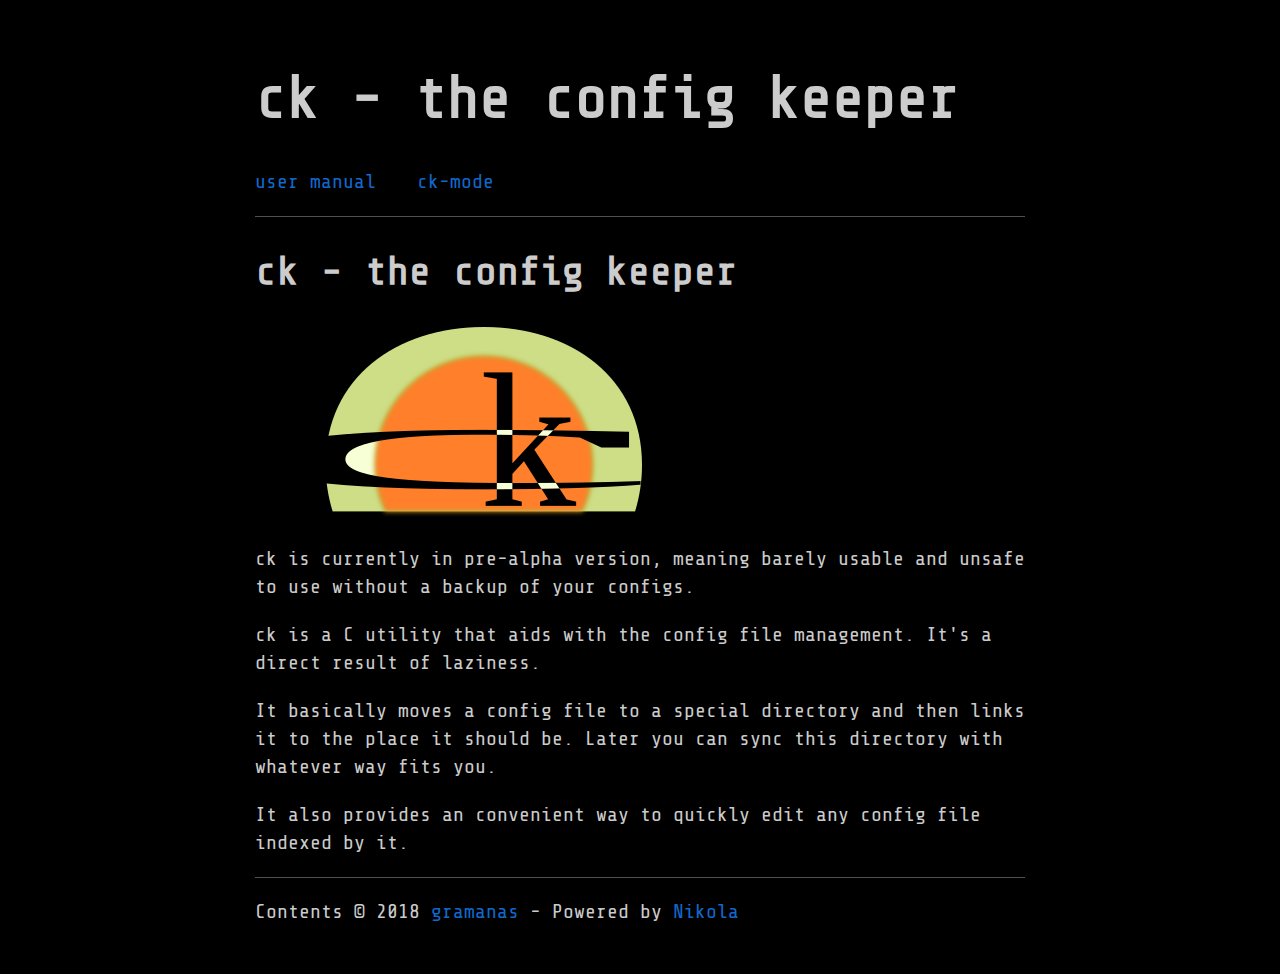
<file: docs/index.html>
<!DOCTYPE html>
<html prefix="og: http://ogp.me/ns# article: http://ogp.me/ns/article# " vocab="http://ogp.me/ns" lang="en">
<head>
<meta charset="utf-8">
<meta name="viewport" content="width=device-width">
<title>ck - the config keeper</title>
<link href="assets/css/rst.css" rel="stylesheet" type="text/css">
<link href="assets/css/code.css" rel="stylesheet" type="text/css">
<link href="assets/css/dark.css" rel="stylesheet" type="text/css">
<link href="assets/css/theme.css" rel="stylesheet" type="text/css">
<link href="https://fonts.googleapis.com/css?family=Share+Tech+Mono" rel="stylesheet">
<link href="assets/css/custom.css" rel="stylesheet" type="text/css">
<meta name="theme-color" content="#5670d4">
<meta name="generator" content="Nikola (getnikola.com)">
<link rel="canonical" href="https://gramanas.github.io/ck/">
<!--[if lt IE 9]><script src="assets/js/html5.js"></script><![endif]--><meta name="author" content="gramanas">
<meta property="og:site_name" content="ck - the config keeper">
<meta property="og:title" content="ck - the config keeper">
<meta property="og:url" content="https://gramanas.github.io/ck/">
<meta property="og:description" content="ck is currently in pre-alpha version, meaning barely usable and unsafe to use
without a backup of your configs.



ck is a C utility that aids with the config file management.
It's a direct result of ">
<meta property="og:type" content="article">
<meta property="article:published_time" content="2018-05-03T02:57:29+03:00">
</head>
<body class="hack dark">

<a href="#content" class="sr-only sr-only-focusable">Skip to main content</a>
    <div id="container">
         
    <header id="header"><h1 id="brand"><a href="https://gramanas.github.io/ck/" title="ck - the config keeper" rel="home">

        <span id="blog-title">ck - the config keeper</span>
    </a></h1>

        

        
    <nav id="menu"><ul>
<li><a href="manual/">user manual</a></li>
                <li><a href="ck-mode/">ck-mode</a></li>
    
    
    </ul></nav></header><main id="content"><article class="post-text storypage" itemscope="itemscope" itemtype="http://schema.org/Article"><header><h1 class="p-name entry-title" itemprop="headline name"><a href="." class="u-url">ck - the config keeper</a></h1>

        

    </header><div class="e-content entry-content" itemprop="articleBody text">
    <p>
<img src="pics/logo.png" alt="nil"></p>

<p>
ck is currently in pre-alpha version, meaning barely usable and unsafe to use
without a backup of your configs.
</p>

<p>
ck is a C utility that aids with the config file management.
It's a direct result of laziness.
</p>

<p>
It basically moves a config file to a special directory
and then links it to the place it should be.
Later you can sync this directory with whatever way fits you.
</p>

<p>
It also provides an convenient way to quickly edit any config file
indexed by it.
</p>
    </div>
    

</article></main><footer id="footer"><p>Contents © 2018         <a href="mailto:anastasis.gramm2@gmail.com">gramanas</a> - Powered by         <a href="https://getnikola.com" rel="nofollow">Nikola</a>         </p>
            
        </footer>
</div>
    
    

    
    
    
</body>
</html>
</file>
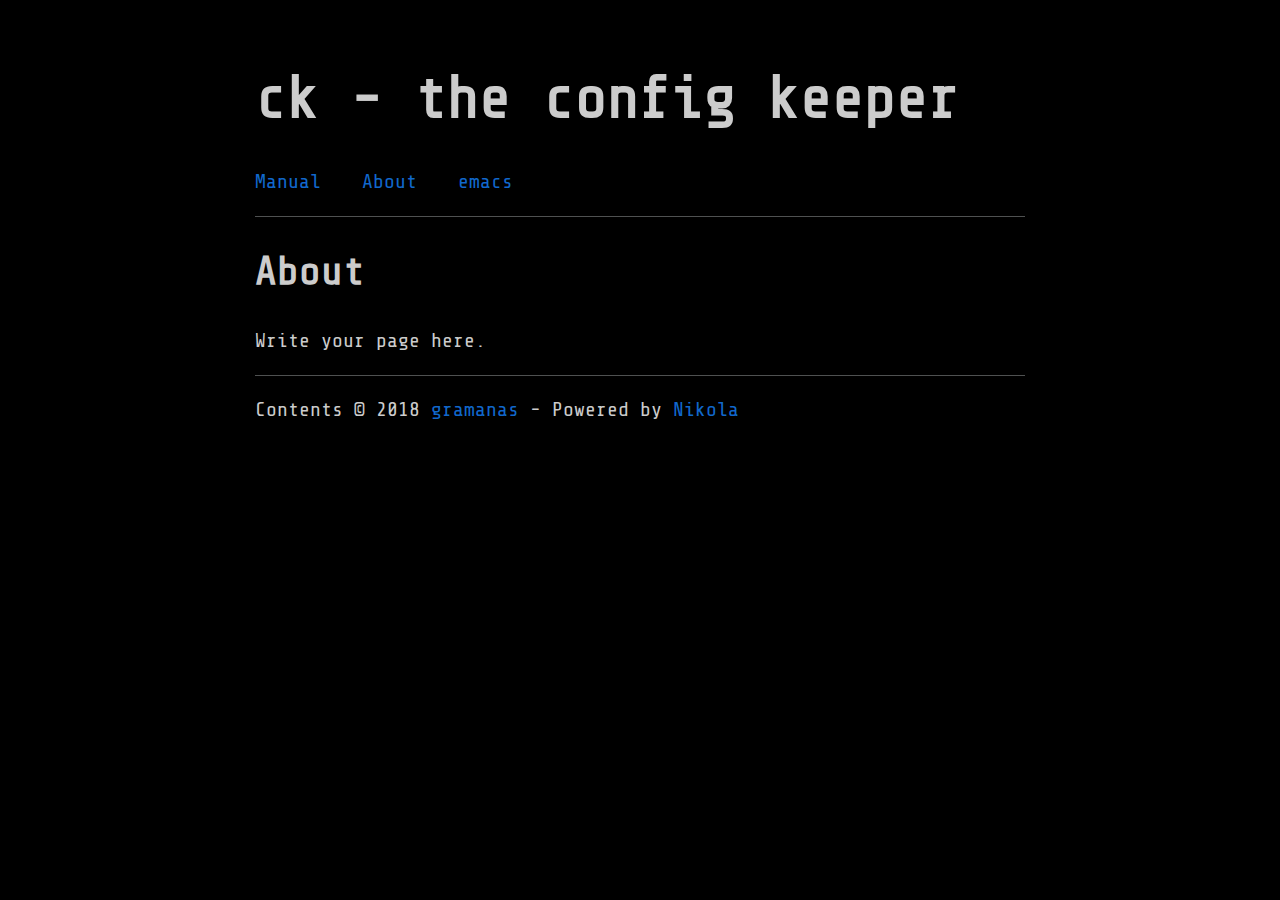
<file: docs/about/index.html>
<!DOCTYPE html>
<html prefix="og: http://ogp.me/ns# article: http://ogp.me/ns/article# " vocab="http://ogp.me/ns" lang="en">
<head>
<meta charset="utf-8">
<meta name="viewport" content="width=device-width">
<title>About | ck - the config keeper</title>
<link href="../assets/css/rst.css" rel="stylesheet" type="text/css">
<link href="../assets/css/code.css" rel="stylesheet" type="text/css">
<link href="../assets/css/dark.css" rel="stylesheet" type="text/css">
<link href="../assets/css/theme.css" rel="stylesheet" type="text/css">
<link href="https://fonts.googleapis.com/css?family=Share+Tech+Mono" rel="stylesheet">
<meta name="theme-color" content="#5670d4">
<meta name="generator" content="Nikola (getnikola.com)">
<link rel="canonical" href="https://gramanas.github.io/ck/about/">
<!--[if lt IE 9]><script src="../assets/js/html5.js"></script><![endif]--><meta name="author" content="gramanas">
<meta property="og:site_name" content="ck - the config keeper">
<meta property="og:title" content="About">
<meta property="og:url" content="https://gramanas.github.io/ck/about/">
<meta property="og:description" content="Write your page here.">
<meta property="og:type" content="article">
<meta property="article:published_time" content="2018-05-03T03:01:41+03:00">
</head>
<body class="hack dark">

<a href="#content" class="sr-only sr-only-focusable">Skip to main content</a>
    <div id="container">
         
    <header id="header"><h1 id="brand"><a href="https://gramanas.github.io/ck/" title="ck - the config keeper" rel="home">

        <span id="blog-title">ck - the config keeper</span>
    </a></h1>

        

        
    <nav id="menu"><ul>
<li><a href="../pages/manual/">Manual</a></li>
                <li><a href="../pages/about/">About</a></li>
                <li><a href="../pages/emacs/">emacs</a></li>
    
    
    </ul></nav></header><main id="content"><article class="post-text storypage" itemscope="itemscope" itemtype="http://schema.org/Article"><header><h1 class="p-name entry-title" itemprop="headline name"><a href="." class="u-url">About</a></h1>

        

    </header><div class="e-content entry-content" itemprop="articleBody text">
    <p>
Write your page here.</p>
    </div>
    

</article></main><footer id="footer"><p>Contents © 2018         <a href="mailto:anastasis.gramm2@gmail.com">gramanas</a> - Powered by         <a href="https://getnikola.com" rel="nofollow">Nikola</a>         </p>
            
        </footer>
</div>
    
    

    
    
    
</body>
</html>
</file>
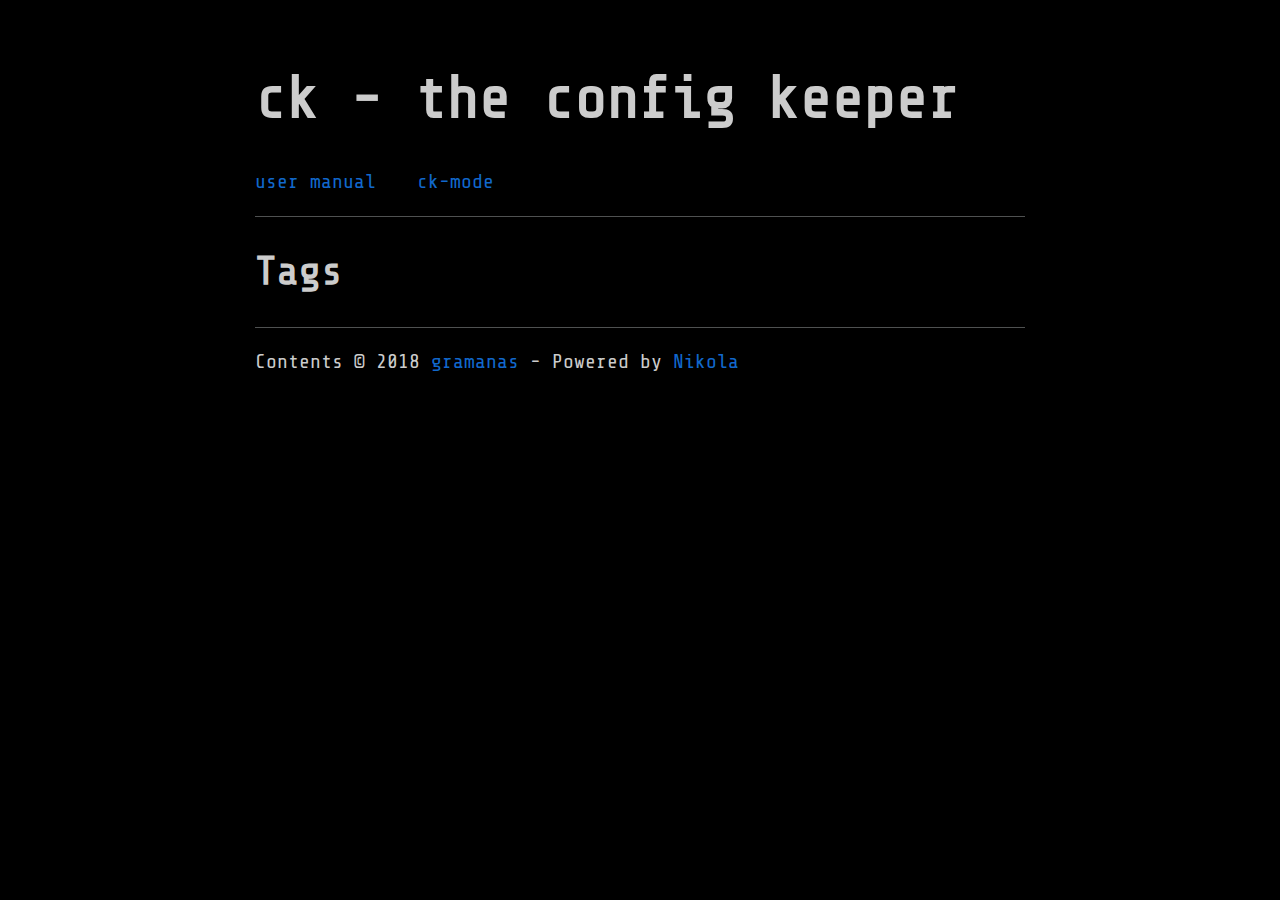
<file: docs/categories/index.html>
<!DOCTYPE html>
<html prefix="og: http://ogp.me/ns# article: http://ogp.me/ns/article# " vocab="http://ogp.me/ns" lang="en">
<head>
<meta charset="utf-8">
<meta name="description" content="Tags">
<meta name="viewport" content="width=device-width">
<title>Tags | ck - the config keeper</title>
<link href="../assets/css/rst.css" rel="stylesheet" type="text/css">
<link href="../assets/css/code.css" rel="stylesheet" type="text/css">
<link href="../assets/css/dark.css" rel="stylesheet" type="text/css">
<link href="../assets/css/theme.css" rel="stylesheet" type="text/css">
<link href="https://fonts.googleapis.com/css?family=Share+Tech+Mono" rel="stylesheet">
<link href="../assets/css/custom.css" rel="stylesheet" type="text/css">
<meta name="theme-color" content="#5670d4">
<meta name="generator" content="Nikola (getnikola.com)">
<link rel="canonical" href="https://gramanas.github.io/ck/categories/">
<!--[if lt IE 9]><script src="../assets/js/html5.js"></script><![endif]-->
</head>
<body class="hack dark">

<a href="#content" class="sr-only sr-only-focusable">Skip to main content</a>
    <div id="container">
         
    <header id="header"><h1 id="brand"><a href="https://gramanas.github.io/ck/" title="ck - the config keeper" rel="home">

        <span id="blog-title">ck - the config keeper</span>
    </a></h1>

        

        
    <nav id="menu"><ul>
<li><a href="../manual/">user manual</a></li>
                <li><a href="../ck-mode/">ck-mode</a></li>
    
    
    </ul></nav></header><main id="content"><article class="tagindex"><header><h1>Tags</h1>
    </header></article></main><footer id="footer"><p>Contents © 2018         <a href="mailto:anastasis.gramm2@gmail.com">gramanas</a> - Powered by         <a href="https://getnikola.com" rel="nofollow">Nikola</a>         </p>
            
        </footer>
</div>
    
    

    
    
    
</body>
</html>
</file>
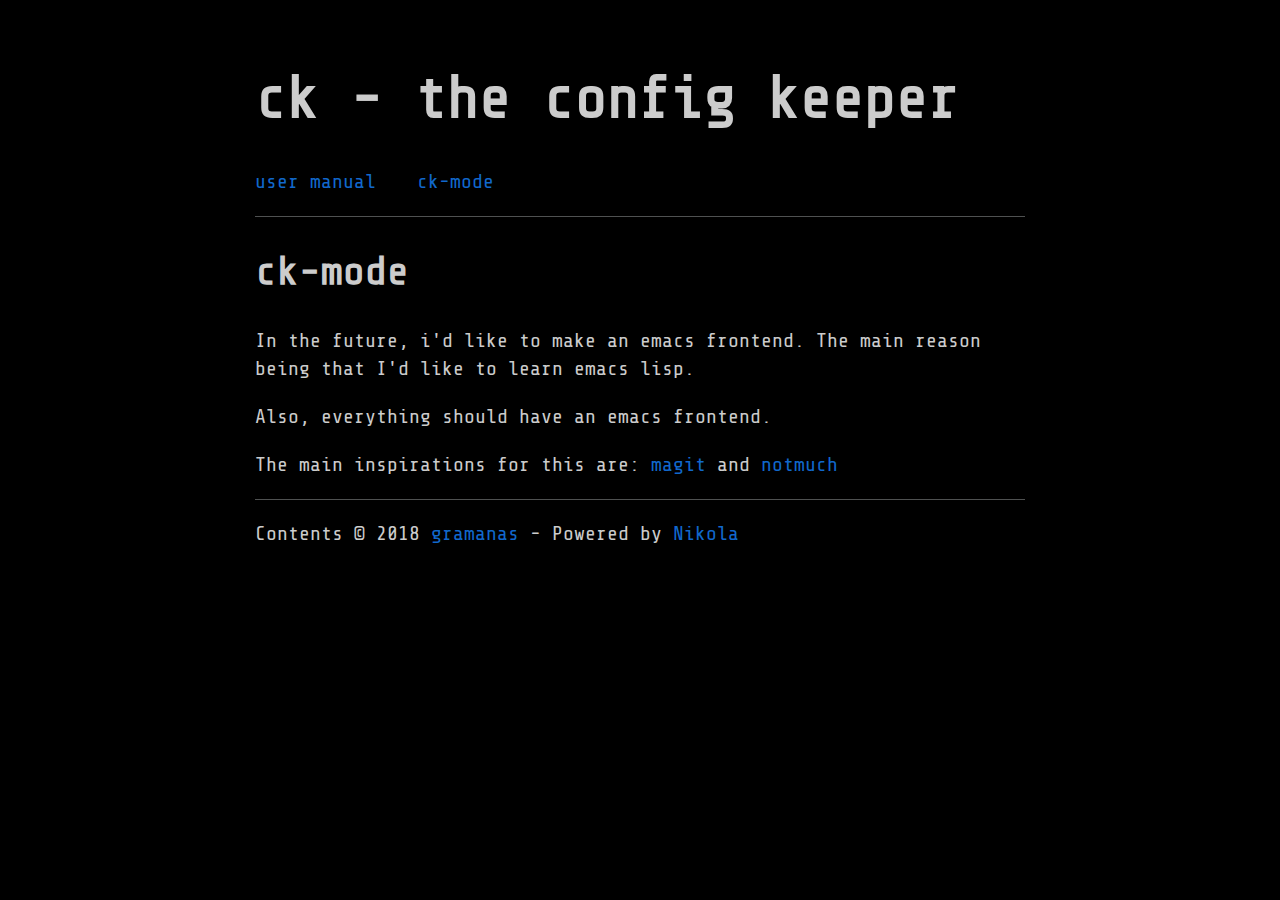
<file: docs/ck-mode/index.html>
<!DOCTYPE html>
<html prefix="og: http://ogp.me/ns# article: http://ogp.me/ns/article# " vocab="http://ogp.me/ns" lang="en">
<head>
<meta charset="utf-8">
<meta name="viewport" content="width=device-width">
<title>ck-mode | ck - the config keeper</title>
<link href="../assets/css/rst.css" rel="stylesheet" type="text/css">
<link href="../assets/css/code.css" rel="stylesheet" type="text/css">
<link href="../assets/css/dark.css" rel="stylesheet" type="text/css">
<link href="../assets/css/theme.css" rel="stylesheet" type="text/css">
<link href="https://fonts.googleapis.com/css?family=Share+Tech+Mono" rel="stylesheet">
<link href="../assets/css/custom.css" rel="stylesheet" type="text/css">
<meta name="theme-color" content="#5670d4">
<meta name="generator" content="Nikola (getnikola.com)">
<link rel="canonical" href="https://gramanas.github.io/ck/ck-mode/">
<!--[if lt IE 9]><script src="../assets/js/html5.js"></script><![endif]--><meta name="author" content="gramanas">
<meta property="og:site_name" content="ck - the config keeper">
<meta property="og:title" content="ck-mode">
<meta property="og:url" content="https://gramanas.github.io/ck/ck-mode/">
<meta property="og:description" content="In the future, i'd like to make an emacs frontend.
The main reason being that I'd like to learn emacs lisp.



Also, everything should have an emacs frontend.



The main inspirations for this are: ma">
<meta property="og:type" content="article">
<meta property="article:published_time" content="2018-05-03T03:01:46+03:00">
</head>
<body class="hack dark">

<a href="#content" class="sr-only sr-only-focusable">Skip to main content</a>
    <div id="container">
         
    <header id="header"><h1 id="brand"><a href="https://gramanas.github.io/ck/" title="ck - the config keeper" rel="home">

        <span id="blog-title">ck - the config keeper</span>
    </a></h1>

        

        
    <nav id="menu"><ul>
<li><a href="../manual/">user manual</a></li>
                <li class="active"><a href=".">ck-mode<span class="sr-only"> (active)</span></a></li>
    
    
    </ul></nav></header><main id="content"><article class="post-text storypage" itemscope="itemscope" itemtype="http://schema.org/Article"><header><h1 class="p-name entry-title" itemprop="headline name"><a href="." class="u-url">ck-mode</a></h1>

        

    </header><div class="e-content entry-content" itemprop="articleBody text">
    <p>
In the future, i'd like to make an emacs frontend.
The main reason being that I'd like to learn emacs lisp.
</p>

<p>
Also, everything should have an emacs frontend.
</p>

<p>
The main inspirations for this are: <a href="https://magit.vc/">magit</a> and <a href="https://notmuchmail.org/">notmuch</a>
</p>
    </div>
    

</article></main><footer id="footer"><p>Contents © 2018         <a href="mailto:anastasis.gramm2@gmail.com">gramanas</a> - Powered by         <a href="https://getnikola.com" rel="nofollow">Nikola</a>         </p>
            
        </footer>
</div>
    
    

    
    
    
</body>
</html>
</file>
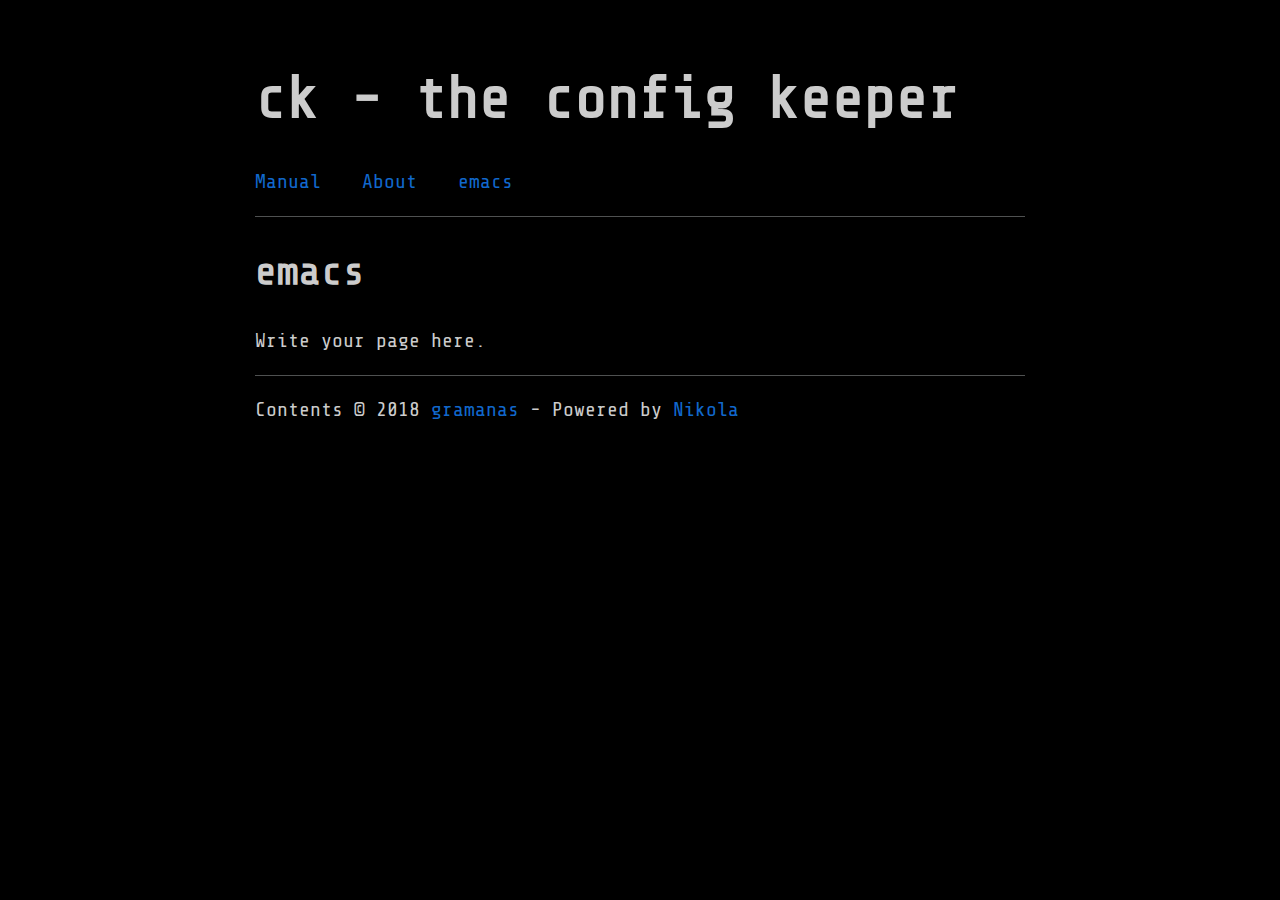
<file: docs/emacs/index.html>
<!DOCTYPE html>
<html prefix="og: http://ogp.me/ns# article: http://ogp.me/ns/article# " vocab="http://ogp.me/ns" lang="en">
<head>
<meta charset="utf-8">
<meta name="viewport" content="width=device-width">
<title>emacs | ck - the config keeper</title>
<link href="../assets/css/rst.css" rel="stylesheet" type="text/css">
<link href="../assets/css/code.css" rel="stylesheet" type="text/css">
<link href="../assets/css/dark.css" rel="stylesheet" type="text/css">
<link href="../assets/css/theme.css" rel="stylesheet" type="text/css">
<link href="https://fonts.googleapis.com/css?family=Share+Tech+Mono" rel="stylesheet">
<meta name="theme-color" content="#5670d4">
<meta name="generator" content="Nikola (getnikola.com)">
<link rel="canonical" href="https://gramanas.github.io/ck/emacs/">
<!--[if lt IE 9]><script src="../assets/js/html5.js"></script><![endif]--><meta name="author" content="gramanas">
<meta property="og:site_name" content="ck - the config keeper">
<meta property="og:title" content="emacs">
<meta property="og:url" content="https://gramanas.github.io/ck/emacs/">
<meta property="og:description" content="Write your page here.">
<meta property="og:type" content="article">
<meta property="article:published_time" content="2018-05-03T03:01:46+03:00">
</head>
<body class="hack dark">

<a href="#content" class="sr-only sr-only-focusable">Skip to main content</a>
    <div id="container">
         
    <header id="header"><h1 id="brand"><a href="https://gramanas.github.io/ck/" title="ck - the config keeper" rel="home">

        <span id="blog-title">ck - the config keeper</span>
    </a></h1>

        

        
    <nav id="menu"><ul>
<li><a href="../pages/manual/">Manual</a></li>
                <li><a href="../pages/about/">About</a></li>
                <li><a href="../pages/emacs/">emacs</a></li>
    
    
    </ul></nav></header><main id="content"><article class="post-text storypage" itemscope="itemscope" itemtype="http://schema.org/Article"><header><h1 class="p-name entry-title" itemprop="headline name"><a href="." class="u-url">emacs</a></h1>

        

    </header><div class="e-content entry-content" itemprop="articleBody text">
    <p>
Write your page here.</p>
    </div>
    

</article></main><footer id="footer"><p>Contents © 2018         <a href="mailto:anastasis.gramm2@gmail.com">gramanas</a> - Powered by         <a href="https://getnikola.com" rel="nofollow">Nikola</a>         </p>
            
        </footer>
</div>
    
    

    
    
    
</body>
</html>
</file>
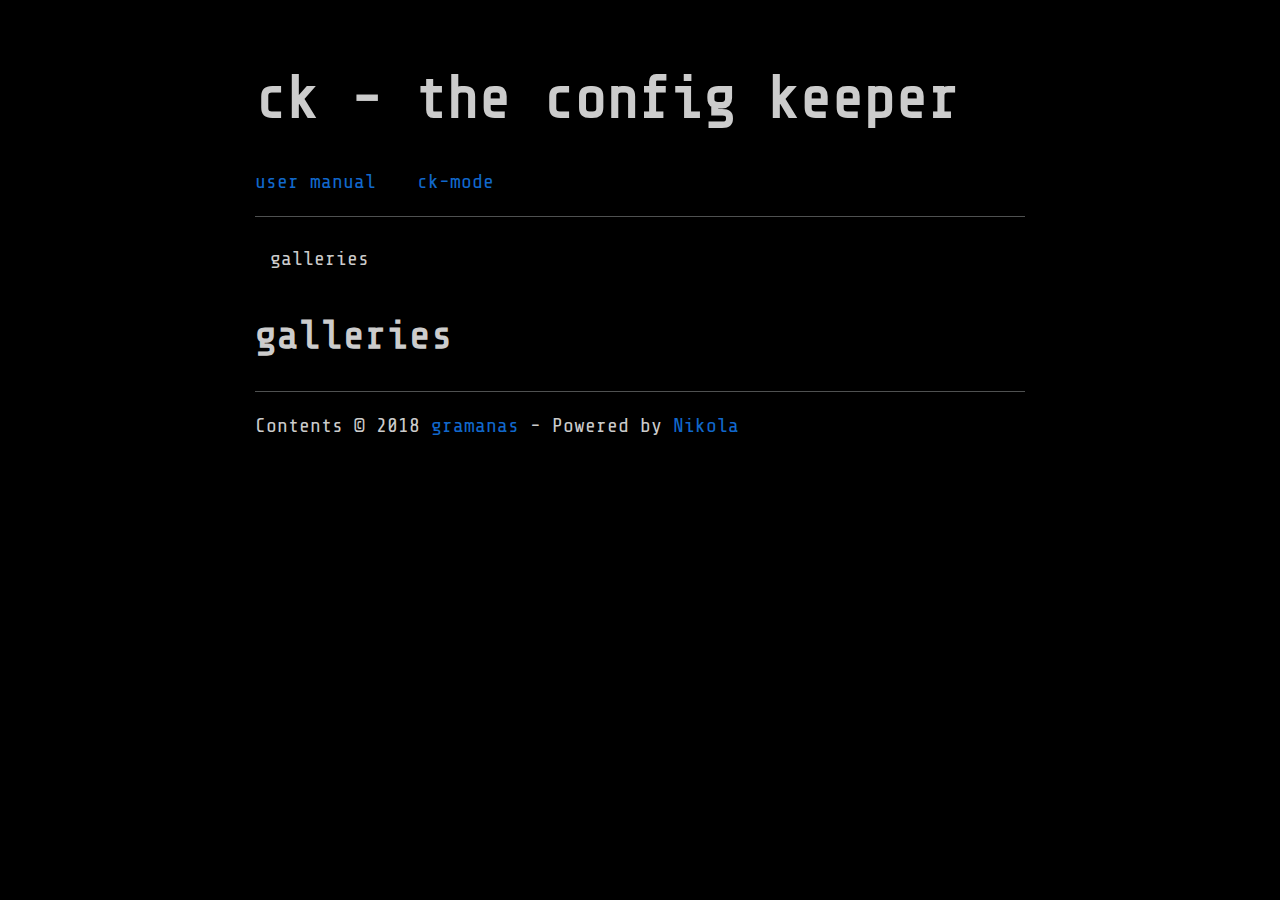
<file: docs/galleries/index.html>
<!DOCTYPE html>
<html prefix="og: http://ogp.me/ns# article: http://ogp.me/ns/article# " vocab="http://ogp.me/ns" lang="en">
<head>
<meta charset="utf-8">
<meta name="viewport" content="width=device-width">
<title>galleries | ck - the config keeper</title>
<link href="../assets/css/rst.css" rel="stylesheet" type="text/css">
<link href="../assets/css/code.css" rel="stylesheet" type="text/css">
<link href="../assets/css/dark.css" rel="stylesheet" type="text/css">
<link href="../assets/css/theme.css" rel="stylesheet" type="text/css">
<link href="https://fonts.googleapis.com/css?family=Share+Tech+Mono" rel="stylesheet">
<link href="../assets/css/custom.css" rel="stylesheet" type="text/css">
<meta name="theme-color" content="#5670d4">
<meta name="generator" content="Nikola (getnikola.com)">
<link rel="canonical" href="https://gramanas.github.io/ck/galleries/">
<!--[if lt IE 9]><script src="../assets/js/html5.js"></script><![endif]--><link rel="alternate" type="application/rss+xml" title="RSS" href="rss.xml">
<style type="text/css">
    .image-block {
        display: inline-block;
    }
    .flowr_row {
        width: 100%;
    }
    </style>
<link rel="alternate" type="application/rss+xml" title="RSS" href="rss.xml">
</head>
<body class="hack dark">

<a href="#content" class="sr-only sr-only-focusable">Skip to main content</a>
    <div id="container">
         
    <header id="header"><h1 id="brand"><a href="https://gramanas.github.io/ck/" title="ck - the config keeper" rel="home">

        <span id="blog-title">ck - the config keeper</span>
    </a></h1>

        

        
    <nav id="menu"><ul>
<li><a href="../manual/">user manual</a></li>
                <li><a href="../ck-mode/">ck-mode</a></li>
    
    
    </ul></nav></header><main id="content"><nav class="breadcrumbs"><ul class="breadcrumb">
<li>galleries</li>
</ul></nav><h1>galleries</h1>

<div id="gallery_container"></div>

         </main><footer id="footer"><p>Contents © 2018         <a href="mailto:anastasis.gramm2@gmail.com">gramanas</a> - Powered by         <a href="https://getnikola.com" rel="nofollow">Nikola</a>         </p>
            
        </footer>
</div>
    
    

    
<script src="../assets/js/flowr.js"></script><script>
jsonContent = [];
flowr(document.querySelectorAll("#gallery_container")[0], {
        data : jsonContent,
        height : 180*.6,
        padding: 5,
        rows: -1,
        render : function(params) {
            // Just return a div, string or a dom object, anything works fine
            var img = document.createElement("img");
            img.setAttribute('src', params.itemData.url_thumb);
            img.setAttribute('width', params.width);
            img.setAttribute('height', params.height);
            img.setAttribute('alt', params.itemData.title);
            img.style.maxWidth = '100%';
            link = document.createElement("a");
            link.setAttribute('href', params.itemData.url);
            link.setAttribute('class', 'image-reference');
            div = document.createElement("div");
            div.setAttribute('class', 'image-block');
            div.setAttribute('title', params.itemData.title);
            div.setAttribute('data-toggle', "tooltip")
            link.append(img);
            div.append(link);
            //div.hover(div.tooltip());
            return div;
        },
        itemWidth : function(data) { return data.size.w; },
        itemHeight : function(data) { return data.size.h; },
        complete : function(params) {
            if( jsonContent.length > params.renderedItems ) {
                nextRenderList = jsonContent.slice( params.renderedItems );
            }
        }
    });
    baguetteBox.run('#gallery_container', {
        captions: function(element) {
            return element.getElementsByTagName('img')[0].alt;
    }});
</script>
</body>
</html>
</file>
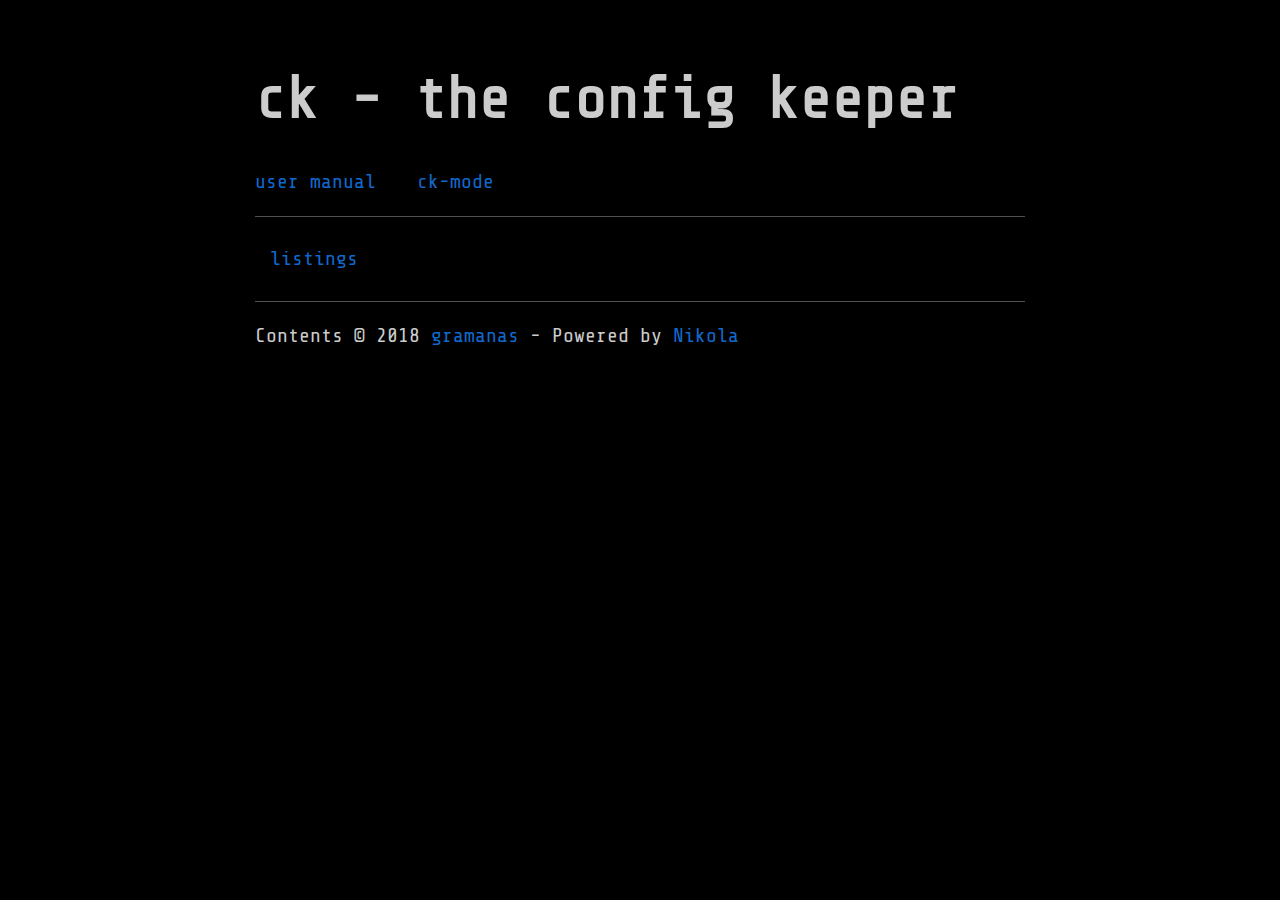
<file: docs/listings/index.html>
<!DOCTYPE html>
<html prefix="og: http://ogp.me/ns# article: http://ogp.me/ns/article# " vocab="http://ogp.me/ns" lang="en">
<head>
<meta charset="utf-8">
<meta name="description" content="listings">
<meta name="viewport" content="width=device-width">
<title>listings | ck - the config keeper</title>
<link href="../assets/css/rst.css" rel="stylesheet" type="text/css">
<link href="../assets/css/code.css" rel="stylesheet" type="text/css">
<link href="../assets/css/dark.css" rel="stylesheet" type="text/css">
<link href="../assets/css/theme.css" rel="stylesheet" type="text/css">
<link href="https://fonts.googleapis.com/css?family=Share+Tech+Mono" rel="stylesheet">
<link href="../assets/css/custom.css" rel="stylesheet" type="text/css">
<meta name="theme-color" content="#5670d4">
<meta name="generator" content="Nikola (getnikola.com)">
<link rel="canonical" href="https://gramanas.github.io/ck/listings/">
<!--[if lt IE 9]><script src="../assets/js/html5.js"></script><![endif]-->
</head>
<body class="hack dark">

<a href="#content" class="sr-only sr-only-focusable">Skip to main content</a>
    <div id="container">
         
    <header id="header"><h1 id="brand"><a href="https://gramanas.github.io/ck/" title="ck - the config keeper" rel="home">

        <span id="blog-title">ck - the config keeper</span>
    </a></h1>

        

        
    <nav id="menu"><ul>
<li><a href="../manual/">user manual</a></li>
                <li><a href="../ck-mode/">ck-mode</a></li>
    
    
    </ul></nav></header><main id="content"><nav class="breadcrumbs"><ul class="breadcrumb">
<li><a href=".">listings</a></li>
</ul></nav></main><footer id="footer"><p>Contents © 2018         <a href="mailto:anastasis.gramm2@gmail.com">gramanas</a> - Powered by         <a href="https://getnikola.com" rel="nofollow">Nikola</a>         </p>
            
        </footer>
</div>
    
    

    
    
    
</body>
</html>
</file>
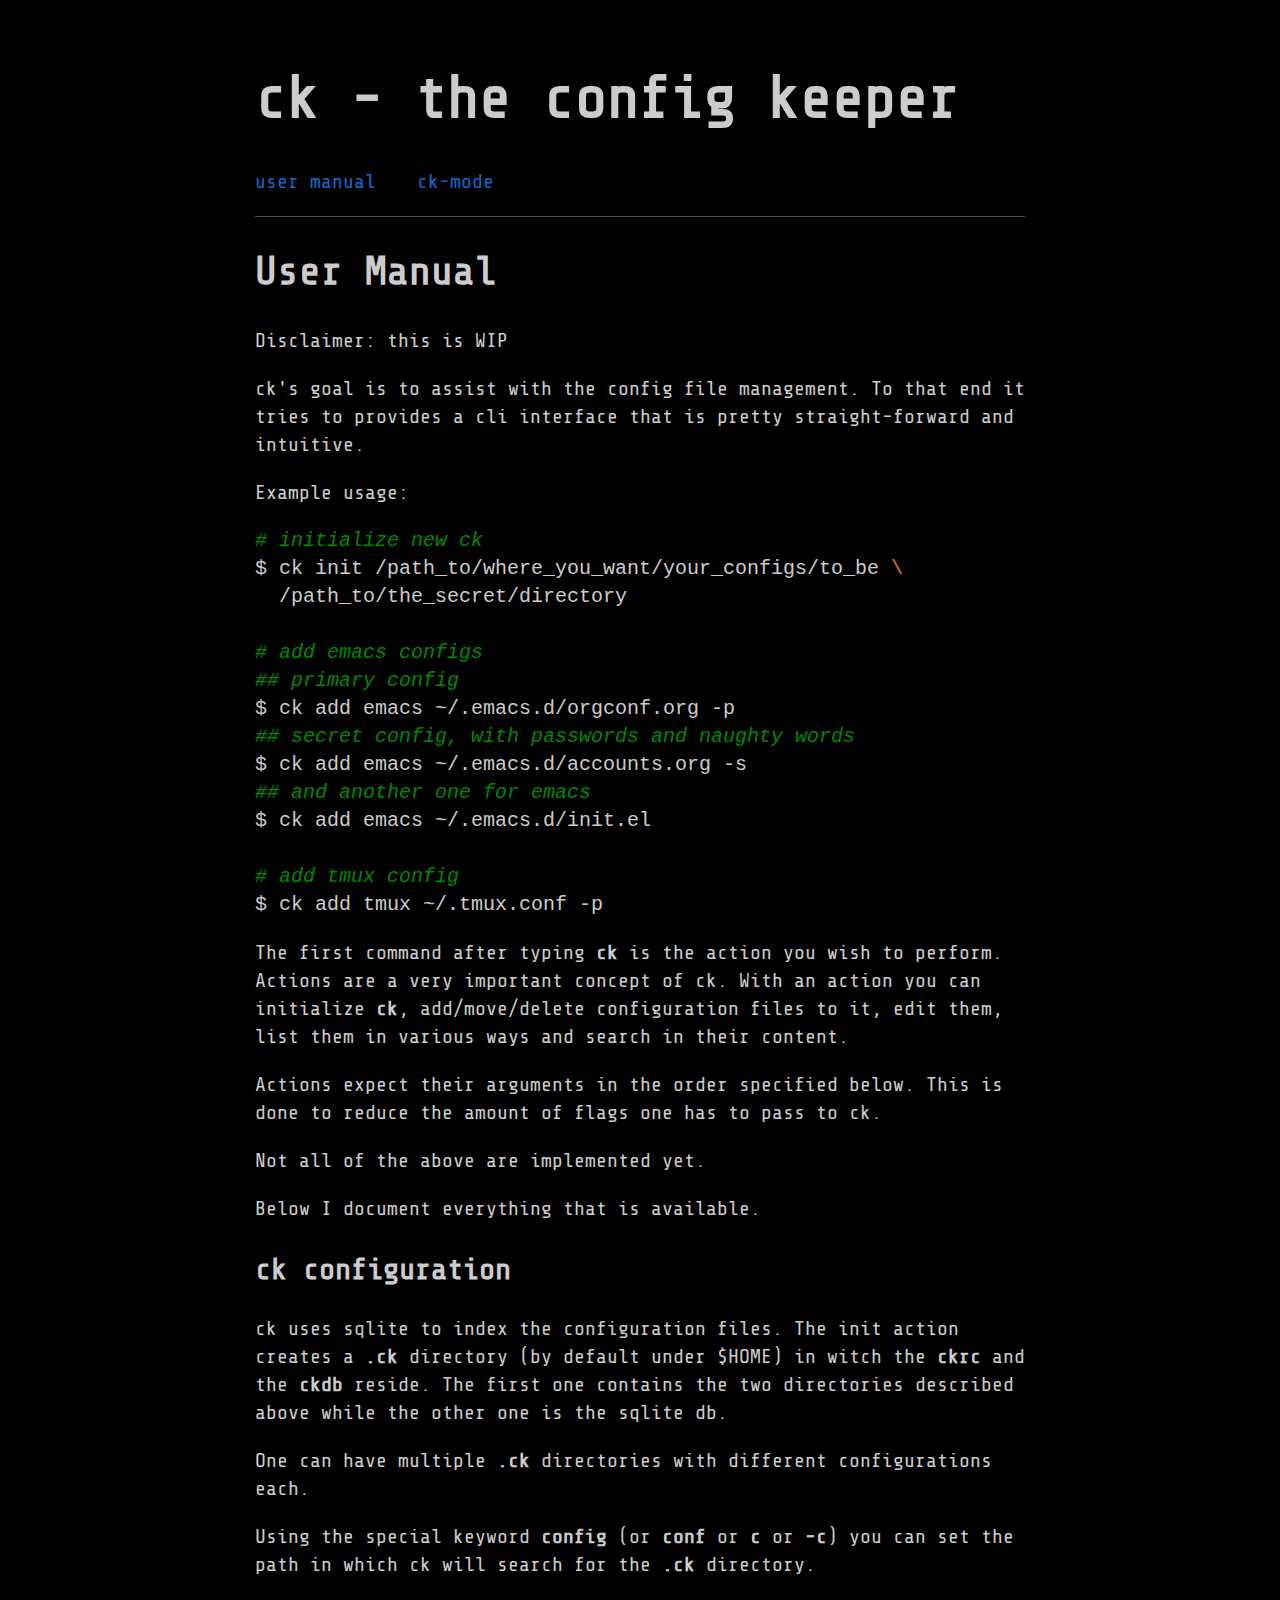
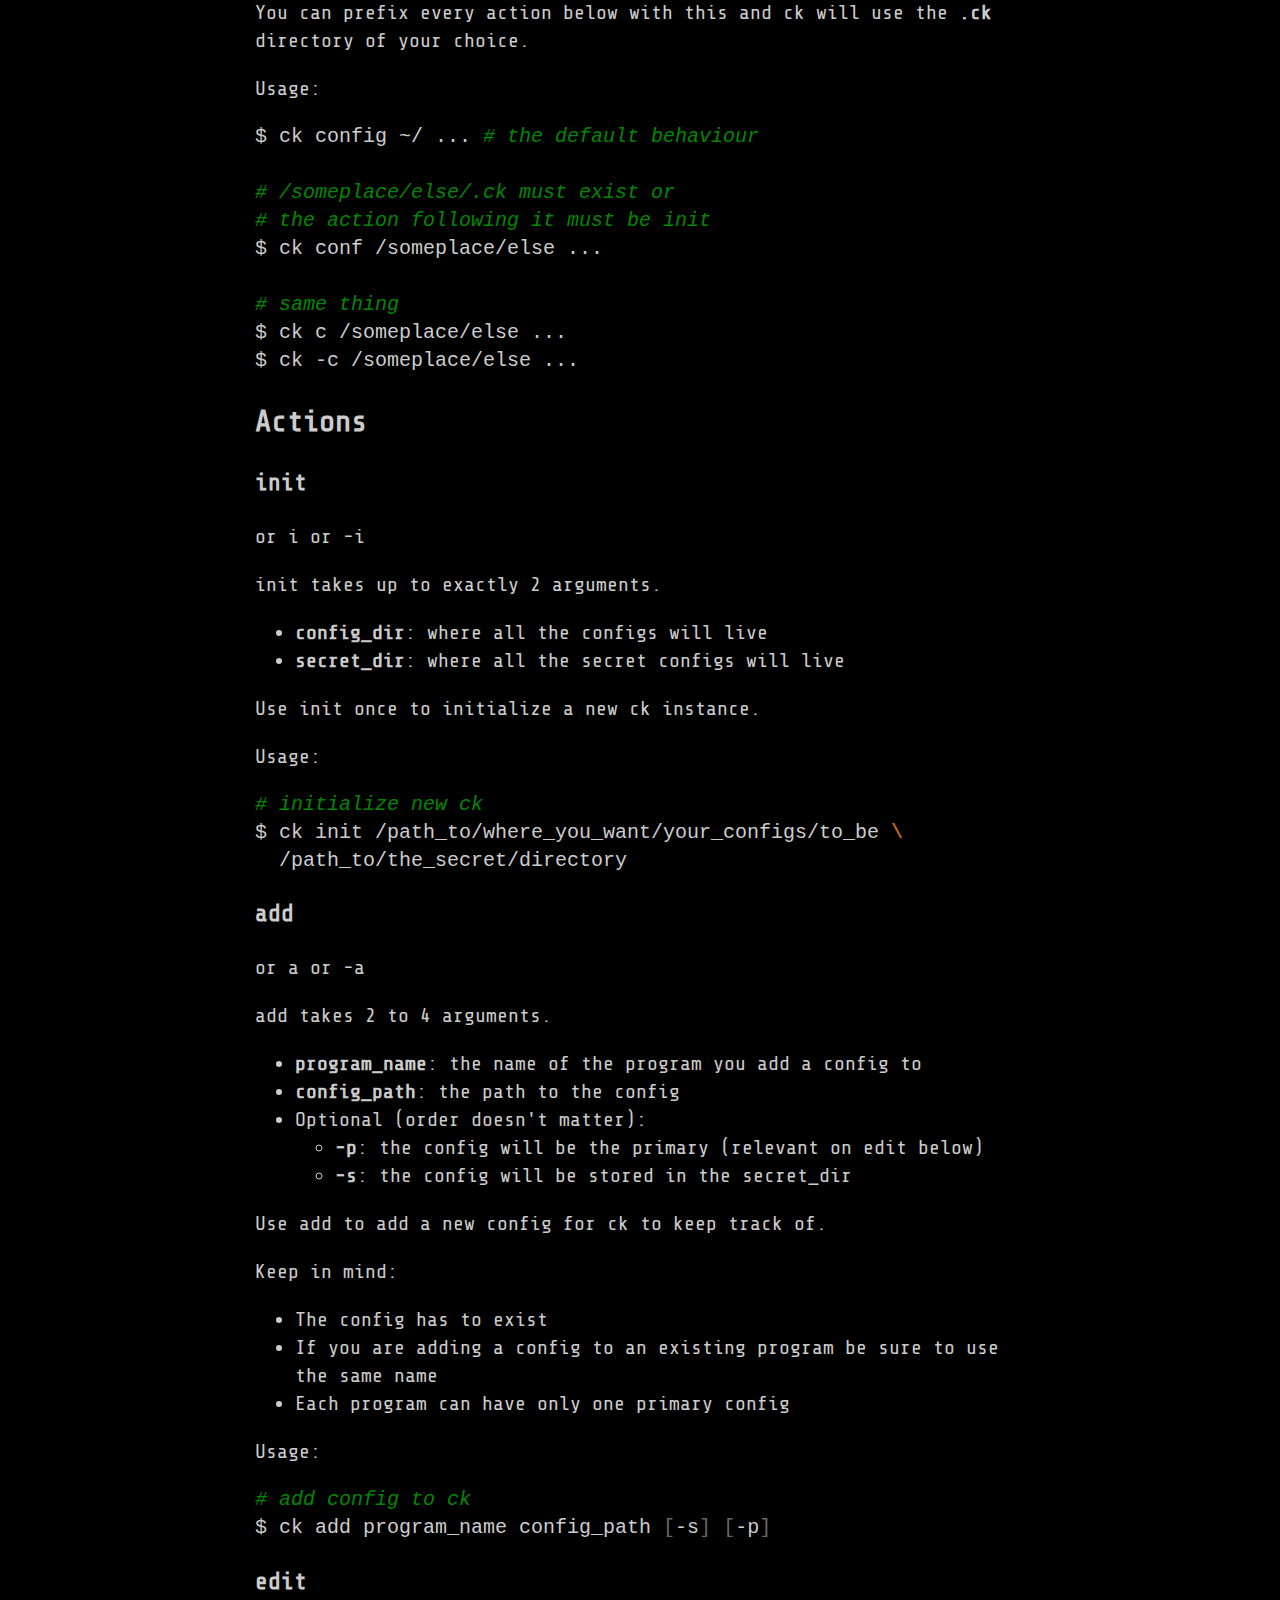
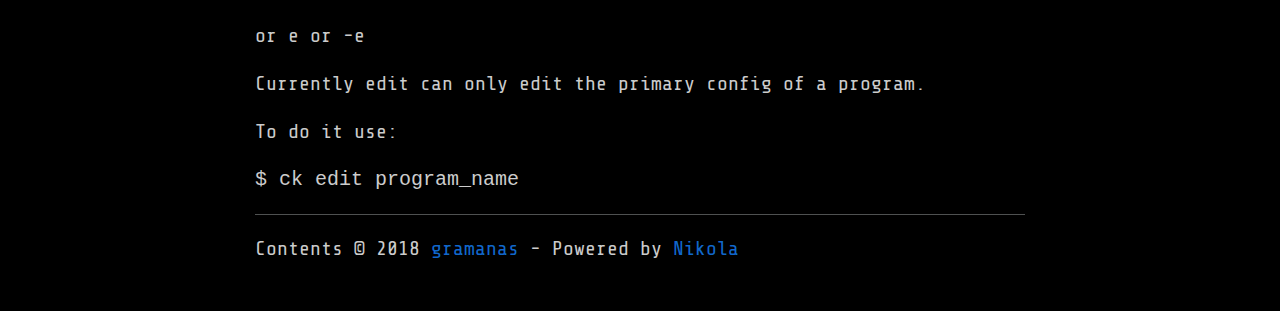
<file: docs/manual/index.html>
<!DOCTYPE html>
<html prefix="og: http://ogp.me/ns# article: http://ogp.me/ns/article# " vocab="http://ogp.me/ns" lang="en">
<head>
<meta charset="utf-8">
<meta name="viewport" content="width=device-width">
<title>User Manual | ck - the config keeper</title>
<link href="../assets/css/rst.css" rel="stylesheet" type="text/css">
<link href="../assets/css/code.css" rel="stylesheet" type="text/css">
<link href="../assets/css/dark.css" rel="stylesheet" type="text/css">
<link href="../assets/css/theme.css" rel="stylesheet" type="text/css">
<link href="https://fonts.googleapis.com/css?family=Share+Tech+Mono" rel="stylesheet">
<link href="../assets/css/custom.css" rel="stylesheet" type="text/css">
<meta name="theme-color" content="#5670d4">
<meta name="generator" content="Nikola (getnikola.com)">
<link rel="canonical" href="https://gramanas.github.io/ck/manual/">
<!--[if lt IE 9]><script src="../assets/js/html5.js"></script><![endif]--><meta name="author" content="gramanas">
<meta property="og:site_name" content="ck - the config keeper">
<meta property="og:title" content="User Manual">
<meta property="og:url" content="https://gramanas.github.io/ck/manual/">
<meta property="og:description" content="Disclaimer: this is WIP



ck's goal is to assist with the config file management.
To that end it tries to provides a cli interface that is pretty straight-forward
and intuitive.



Example usage:

# ">
<meta property="og:type" content="article">
<meta property="article:published_time" content="2018-05-03T03:01:35+03:00">
</head>
<body class="hack dark">

<a href="#content" class="sr-only sr-only-focusable">Skip to main content</a>
    <div id="container">
         
    <header id="header"><h1 id="brand"><a href="https://gramanas.github.io/ck/" title="ck - the config keeper" rel="home">

        <span id="blog-title">ck - the config keeper</span>
    </a></h1>

        

        
    <nav id="menu"><ul>
<li class="active"><a href=".">user manual<span class="sr-only"> (active)</span></a></li>
                <li><a href="../ck-mode/">ck-mode</a></li>
    
    
    </ul></nav></header><main id="content"><article class="post-text storypage" itemscope="itemscope" itemtype="http://schema.org/Article"><header><h1 class="p-name entry-title" itemprop="headline name"><a href="." class="u-url">User Manual</a></h1>

        

    </header><div class="e-content entry-content" itemprop="articleBody text">
    <p>
Disclaimer: this is WIP
</p>

<p>
ck's goal is to assist with the config file management.
To that end it tries to provides a cli interface that is pretty straight-forward
and intuitive.
</p>

<p>
Example usage:
</p>
<div class="highlight"><pre><span></span><span class="c1"># initialize new ck</span>
$ ck init /path_to/where_you_want/your_configs/to_be <span class="se">\</span>
  /path_to/the_secret/directory

<span class="c1"># add emacs configs</span>
<span class="c1">## primary config</span>
$ ck add emacs ~/.emacs.d/orgconf.org -p
<span class="c1">## secret config, with passwords and naughty words</span>
$ ck add emacs ~/.emacs.d/accounts.org -s
<span class="c1">## and another one for emacs</span>
$ ck add emacs ~/.emacs.d/init.el

<span class="c1"># add tmux config</span>
$ ck add tmux ~/.tmux.conf -p               
</pre></div>

<p>
The first command after typing <b>ck</b> is the action you wish to perform. Actions are 
a very important concept of ck. With an action you can initialize <b>ck</b>, add/move/delete
configuration files to it, edit them, list them in various ways and search in their content.
</p>

<p>
Actions expect their arguments in the order specified below. This is done to reduce the amount
of flags one has to pass to ck.
</p>

<p>
Not all of the above are implemented yet.
</p>

<p>
Below I document everything that is available.
</p>

<div id="outline-container-sec-1" class="outline-2">
<h2 id="sec-1">ck configuration</h2>
<div class="outline-text-2" id="text-1">
<p>
ck uses sqlite to index the configuration files. The init
action creates a <b>.ck</b> directory (by default under $HOME)
in witch the <b>ckrc</b> and the <b>ckdb</b> reside. The first one contains
the two directories described above while the other one is the
sqlite db.
</p>

<p>
One can have multiple <b>.ck</b> directories with different configurations
each.
</p>

<p>
Using the special keyword <b>config</b> (or <b>conf</b> or <b>c</b> or <b>-c</b>) you can set the path
in which ck will search for the <b>.ck</b> directory.
</p>

<p>
You can prefix every action below with this and ck will use the <b>.ck</b>
directory of your choice.
</p>

<p>
Usage:
</p>
<div class="highlight"><pre><span></span>$ ck config ~/ ... <span class="c1"># the default behaviour</span>

<span class="c1"># /someplace/else/.ck must exist or</span>
<span class="c1"># the action following it must be init</span>
$ ck conf /someplace/else ... 

<span class="c1"># same thing</span>
$ ck c /someplace/else ... 
$ ck -c /someplace/else ... 
</pre></div>
</div>
</div>

<div id="outline-container-sec-2" class="outline-2">
<h2 id="sec-2">Actions</h2>
<div class="outline-text-2" id="text-2">
</div>
<div id="outline-container-sec-2-1" class="outline-3">
<h3 id="sec-2-1">init</h3>
<div class="outline-text-3" id="text-2-1">
<p>
or i or -i
</p>

<p>
init takes up to exactly 2 arguments.
</p>

<ul class="org-ul">
<li>
<b>config_dir</b>: where all the configs will live
</li>
<li>
<b>secret_dir</b>: where all the secret configs will live
</li>
</ul>
<p>
Use init once to initialize a new ck instance.
</p>

<p>
Usage:
</p>
<div class="highlight"><pre><span></span><span class="c1"># initialize new ck</span>
$ ck init /path_to/where_you_want/your_configs/to_be <span class="se">\</span>
  /path_to/the_secret/directory
</pre></div>
</div>
</div>

<div id="outline-container-sec-2-2" class="outline-3">
<h3 id="sec-2-2">add</h3>
<div class="outline-text-3" id="text-2-2">
<p>
or a or -a
</p>

<p>
add takes 2 to 4 arguments.
</p>

<ul class="org-ul">
<li>
<b>program_name</b>: the name of the program you add a config to
</li>
<li>
<b>config_path</b>: the path to the config
</li>
<li>Optional (order doesn't matter):
<ul class="org-ul">
<li>
<b>-p</b>: the config will be the primary (relevant on edit below)
</li>
<li>
<b>-s</b>: the config will be stored in the secret_dir
</li>
</ul>
</li>
</ul>
<p>
Use add to add a new config for ck to keep track of.
</p>

<p>
Keep in mind:
</p>
<ul class="org-ul">
<li>The config has to exist
</li>
<li>If you are adding a config to an existing program be sure to use the same name
</li>
<li>Each program can have only one primary config
</li>
</ul>
<p>
Usage:
</p>
<div class="highlight"><pre><span></span><span class="c1"># add config to ck</span>
$ ck add program_name config_path <span class="o">[</span>-s<span class="o">]</span> <span class="o">[</span>-p<span class="o">]</span>
</pre></div>
</div>
</div>

<div id="outline-container-sec-2-3" class="outline-3">
<h3 id="sec-2-3">edit</h3>
<div class="outline-text-3" id="text-2-3">
<p>
or e or -e
</p>

<p>
Currently edit can only edit the primary config of a program.
</p>

<p>
To do it use:
</p>
<div class="highlight"><pre><span></span>$ ck edit program_name
</pre></div>
</div>
</div>
</div>
    </div>
    

</article></main><footer id="footer"><p>Contents © 2018         <a href="mailto:anastasis.gramm2@gmail.com">gramanas</a> - Powered by         <a href="https://getnikola.com" rel="nofollow">Nikola</a>         </p>
            
        </footer>
</div>
    
    

    
    
    
</body>
</html>
</file>
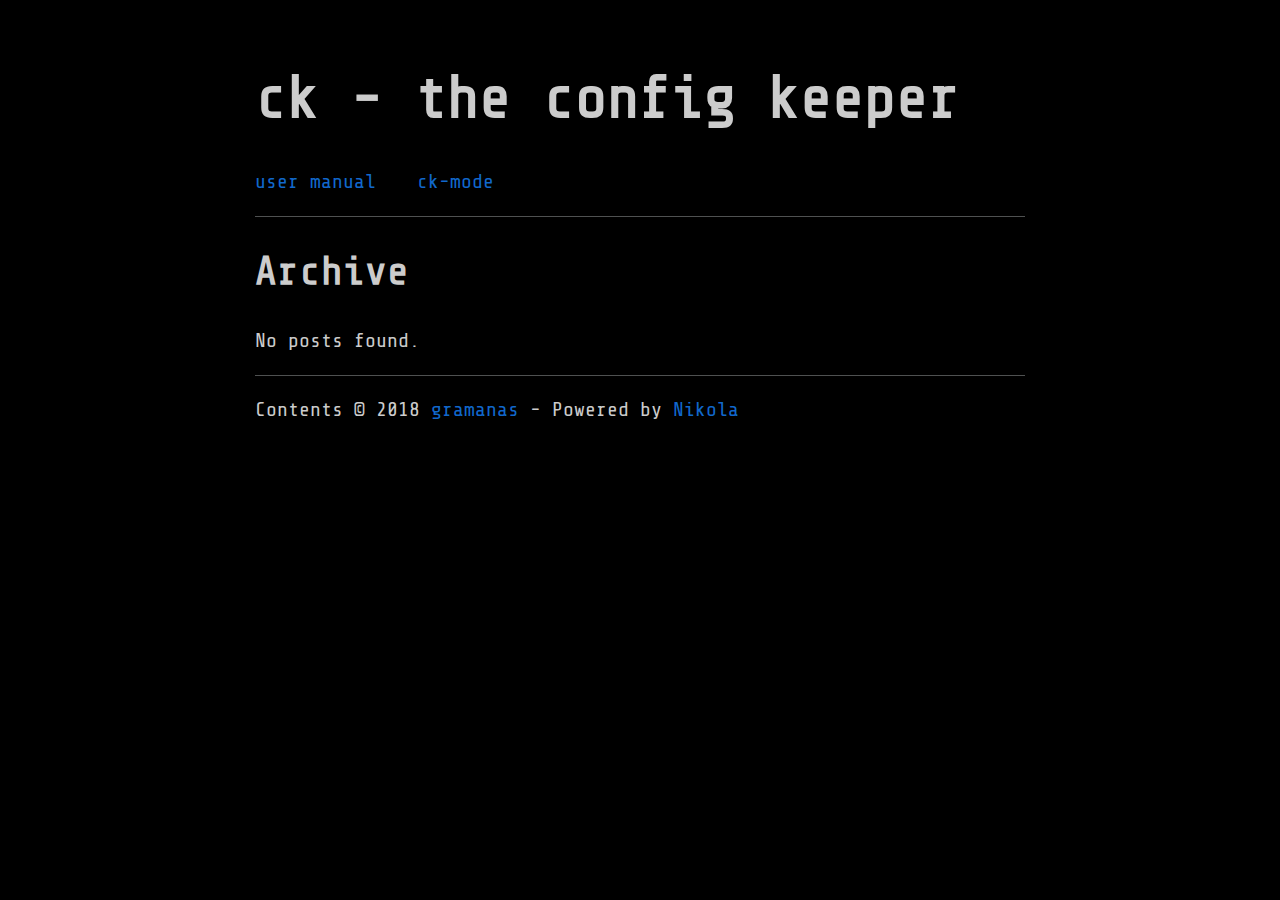
<file: docs/archive.html>
<!DOCTYPE html>
<html prefix="og: http://ogp.me/ns# article: http://ogp.me/ns/article# " vocab="http://ogp.me/ns" lang="en">
<head>
<meta charset="utf-8">
<meta name="description" content="ck - the config keeper">
<meta name="viewport" content="width=device-width">
<title>Archive | ck - the config keeper</title>
<link href="assets/css/rst.css" rel="stylesheet" type="text/css">
<link href="assets/css/code.css" rel="stylesheet" type="text/css">
<link href="assets/css/dark.css" rel="stylesheet" type="text/css">
<link href="assets/css/theme.css" rel="stylesheet" type="text/css">
<link href="https://fonts.googleapis.com/css?family=Share+Tech+Mono" rel="stylesheet">
<link href="assets/css/custom.css" rel="stylesheet" type="text/css">
<meta name="theme-color" content="#5670d4">
<meta name="generator" content="Nikola (getnikola.com)">
<link rel="canonical" href="https://gramanas.github.io/ck/archive.html">
<!--[if lt IE 9]><script src="assets/js/html5.js"></script><![endif]-->
</head>
<body class="hack dark">

<a href="#content" class="sr-only sr-only-focusable">Skip to main content</a>
    <div id="container">
         
    <header id="header"><h1 id="brand"><a href="https://gramanas.github.io/ck/" title="ck - the config keeper" rel="home">

        <span id="blog-title">ck - the config keeper</span>
    </a></h1>

        

        
    <nav id="menu"><ul>
<li><a href="manual/">user manual</a></li>
                <li><a href="ck-mode/">ck-mode</a></li>
    
    
    </ul></nav></header><main id="content"><article class="listpage"><header><h1>Archive</h1>
    </header><p>No posts found.</p>
</article></main><footer id="footer"><p>Contents © 2018         <a href="mailto:anastasis.gramm2@gmail.com">gramanas</a> - Powered by         <a href="https://getnikola.com" rel="nofollow">Nikola</a>         </p>
            
        </footer>
</div>
    
    

    
    
    
</body>
</html>
</file>
<file: docs/assets/css/rst.css>
@import url("html4css1.css");
@import url("nikola_rst.css");
</file>
<file: docs/assets/css/code.css>
/* code.css file generated by Nikola */
pre.code .hll { background-color: #ffffcc }
pre.code  { background: #f8f8f8; }
pre.code .c { color: #408080; font-style: italic } /* Comment */
pre.code .err { border: 1px solid #FF0000 } /* Error */
pre.code .k { color: #008000; font-weight: bold } /* Keyword */
pre.code .o { color: #666666 } /* Operator */
pre.code .ch { color: #408080; font-style: italic } /* Comment.Hashbang */
pre.code .cm { color: #408080; font-style: italic } /* Comment.Multiline */
pre.code .cp { color: #BC7A00 } /* Comment.Preproc */
pre.code .cpf { color: #408080; font-style: italic } /* Comment.PreprocFile */
pre.code .c1 { color: #408080; font-style: italic } /* Comment.Single */
pre.code .cs { color: #408080; font-style: italic } /* Comment.Special */
pre.code .gd { color: #A00000 } /* Generic.Deleted */
pre.code .ge { font-style: italic } /* Generic.Emph */
pre.code .gr { color: #FF0000 } /* Generic.Error */
pre.code .gh { color: #000080; font-weight: bold } /* Generic.Heading */
pre.code .gi { color: #00A000 } /* Generic.Inserted */
pre.code .go { color: #888888 } /* Generic.Output */
pre.code .gp { color: #000080; font-weight: bold } /* Generic.Prompt */
pre.code .gs { font-weight: bold } /* Generic.Strong */
pre.code .gu { color: #800080; font-weight: bold } /* Generic.Subheading */
pre.code .gt { color: #0044DD } /* Generic.Traceback */
pre.code .kc { color: #008000; font-weight: bold } /* Keyword.Constant */
pre.code .kd { color: #008000; font-weight: bold } /* Keyword.Declaration */
pre.code .kn { color: #008000; font-weight: bold } /* Keyword.Namespace */
pre.code .kp { color: #008000 } /* Keyword.Pseudo */
pre.code .kr { color: #008000; font-weight: bold } /* Keyword.Reserved */
pre.code .kt { color: #B00040 } /* Keyword.Type */
pre.code .m { color: #666666 } /* Literal.Number */
pre.code .s { color: #BA2121 } /* Literal.String */
pre.code .na { color: #7D9029 } /* Name.Attribute */
pre.code .nb { color: #008000 } /* Name.Builtin */
pre.code .nc { color: #0000FF; font-weight: bold } /* Name.Class */
pre.code .no { color: #880000 } /* Name.Constant */
pre.code .nd { color: #AA22FF } /* Name.Decorator */
pre.code .ni { color: #999999; font-weight: bold } /* Name.Entity */
pre.code .ne { color: #D2413A; font-weight: bold } /* Name.Exception */
pre.code .nf { color: #0000FF } /* Name.Function */
pre.code .nl { color: #A0A000 } /* Name.Label */
pre.code .nn { color: #0000FF; font-weight: bold } /* Name.Namespace */
pre.code .nt { color: #008000; font-weight: bold } /* Name.Tag */
pre.code .nv { color: #19177C } /* Name.Variable */
pre.code .ow { color: #AA22FF; font-weight: bold } /* Operator.Word */
pre.code .w { color: #bbbbbb } /* Text.Whitespace */
pre.code .mb { color: #666666 } /* Literal.Number.Bin */
pre.code .mf { color: #666666 } /* Literal.Number.Float */
pre.code .mh { color: #666666 } /* Literal.Number.Hex */
pre.code .mi { color: #666666 } /* Literal.Number.Integer */
pre.code .mo { color: #666666 } /* Literal.Number.Oct */
pre.code .sa { color: #BA2121 } /* Literal.String.Affix */
pre.code .sb { color: #BA2121 } /* Literal.String.Backtick */
pre.code .sc { color: #BA2121 } /* Literal.String.Char */
pre.code .dl { color: #BA2121 } /* Literal.String.Delimiter */
pre.code .sd { color: #BA2121; font-style: italic } /* Literal.String.Doc */
pre.code .s2 { color: #BA2121 } /* Literal.String.Double */
pre.code .se { color: #BB6622; font-weight: bold } /* Literal.String.Escape */
pre.code .sh { color: #BA2121 } /* Literal.String.Heredoc */
pre.code .si { color: #BB6688; font-weight: bold } /* Literal.String.Interpol */
pre.code .sx { color: #008000 } /* Literal.String.Other */
pre.code .sr { color: #BB6688 } /* Literal.String.Regex */
pre.code .s1 { color: #BA2121 } /* Literal.String.Single */
pre.code .ss { color: #19177C } /* Literal.String.Symbol */
pre.code .bp { color: #008000 } /* Name.Builtin.Pseudo */
pre.code .fm { color: #0000FF } /* Name.Function.Magic */
pre.code .vc { color: #19177C } /* Name.Variable.Class */
pre.code .vg { color: #19177C } /* Name.Variable.Global */
pre.code .vi { color: #19177C } /* Name.Variable.Instance */
pre.code .vm { color: #19177C } /* Name.Variable.Magic */
pre.code .il { color: #666666 } /* Literal.Number.Integer.Long */
table.codetable { width: 100%;} td.linenos {text-align: right; width: 4em;}
</file>
<file: docs/assets/css/dark.css>
.dark{color:#ccc}.dark,.dark pre{background-color:#000}.dark pre{padding:0;border:none}.dark pre code{color:#00bcd4}.dark h1 a,.dark h2 a,.dark h3 a,.dark h4 a,.dark h5 a{color:#ccc}.dark code,.dark strong{color:#fff}.dark code{font-weight:100}.dark table{color:#ccc}.dark table td,.dark table th{border-color:#444}.dark table tbody td:first-child{color:#fff}.dark .form-group label{color:#ccc;border-color:rgba(95,95,95,.78)}.dark .form-group.form-textarea label:after{background-color:#000}.dark .form-control{color:#ccc;border-color:rgba(95,95,95,.78)}.dark .form-control:focus{border-color:#ccc;color:#ccc}.dark textarea.form-control{color:#ccc}.dark .card{border-color:rgba(95,95,95,.78)}.dark .card .card-header{background-color:transparent;color:#ccc;border-bottom:1px solid rgba(95,95,95,.78)}.dark .btn.btn-ghost.btn-default{border-color:#ababab;color:#ababab}.dark .btn.btn-ghost.btn-default:focus,.dark .btn.btn-ghost.btn-default:hover{border-color:#9c9c9c;color:#9c9c9c;z-index:1}.dark .btn.btn-ghost.btn-default:focus,.dark .btn.btn-ghost.btn-default:hover{border-color:#e0e0e0;color:#e0e0e0}.dark .btn.btn-ghost.btn-primary:focus,.dark .btn.btn-ghost.btn-primary:hover{border-color:#64b5f6;color:#64b5f6}.dark .btn.btn-ghost.btn-success:focus,.dark .btn.btn-ghost.btn-success:hover{border-color:#81c784;color:#81c784}.dark .btn.btn-ghost.btn-info:focus,.dark .btn.btn-ghost.btn-info:hover{border-color:#4dd0e1;color:#4dd0e1}.dark .btn.btn-ghost.btn-error:focus,.dark .btn.btn-ghost.btn-error:hover{border-color:#e57373;color:#e57373}.dark .btn.btn-ghost.btn-warning:focus,.dark .btn.btn-ghost.btn-warning:hover{border-color:#ffb74d;color:#ffb74d}.dark .avatarholder,.dark .placeholder{background-color:transparent;border-color:#333}.dark .menu .menu-item{color:#ccc;border-color:rgba(95,95,95,.78)}.dark .menu .menu-item.active,.dark .menu .menu-item:hover{color:#fff;border-color:#ccc}
</file>
<file: docs/assets/css/theme.css>
@charset "UTF-8";

/*
	Copyright © 2014-2017 Daniel Aleksandersen and others.

	Permission is hereby granted, free of charge, to any
	person obtaining a copy of this software and associated
	documentation files (the "Software"), to deal in the
	Software without restriction, including without limitation
	the rights to use, copy, modify, merge, publish,
	distribute, sublicense, and/or sell copies of the
	Software, and to permit persons to whom the Software is
	furnished to do so, subject to the following conditions:

	The above copyright notice and this permission notice
	shall be included in all copies or substantial portions of
	the Software.

	THE SOFTWARE IS PROVIDED "AS IS", WITHOUT WARRANTY OF ANY
	KIND, EXPRESS OR IMPLIED, INCLUDING BUT NOT LIMITED TO THE
	WARRANTIES OF MERCHANTABILITY, FITNESS FOR A PARTICULAR
	PURPOSE AND NONINFRINGEMENT. IN NO EVENT SHALL THE AUTHORS
	OR COPYRIGHT HOLDERS BE LIABLE FOR ANY CLAIM, DAMAGES OR
	OTHER LIABILITY, WHETHER IN AN ACTION OF CONTRACT, TORT OR
	OTHERWISE, ARISING FROM, OUT OF OR IN CONNECTION WITH THE
	SOFTWARE OR THE USE OR OTHER DEALINGS IN THE SOFTWARE.
*/

body {
	color: #4F5151;
	font-family: 'Share Tech Mono', monospace;
	font-size: 20px;
	line-height: 1.4;
	padding: 1em;
}



.code, .hack, .hack blockquote, .hack code, .hack em, .hack h1, .hack h2, .hack h3, .hack h4, .hack h5, .hack h6, .hack strong
{
	font-family: 'Share Tech Mono', monospace;
}

#container {
	margin: 1em auto;
	max-width: 770px;
}
#menu ul,
#menu ul li,
.postpromonav .tags,
.postpromonav .tags li,
.pager,
.pager li,
#toptranslations ul,
#toptranslations ul li {
	list-style: none;
	padding-left: 0;
	padding-right: 0;
}

#toptranslations ul {
	display: inline;
}

#menu ul li,
#toptranslations ul li {
	display: inline-block;
	margin-right: 1.5em;
}

#toptranslations h2 {
	display: inline;
	font-size: 1em;
	margin-right: 1.5em;
}

#menu ul li:dir(rtl),
#toptranslations ul li:dir(rtl),
#toptranslations h2:dir(rtl) {
	margin-left: 1.5em;
	margin-right: 0;
}

#toptranslations {
	text-align: right;
	float: right;
}

#toptranslations:dir(rtl) {
	text-align: left;
	float: left;
}

.posttranslations h3 {
	display: inline;
	font-size: 1em;
}

.entry-title {
	font-size: 2em;
}

.posttranslations h3:last-child {
	display: none;
}

.postindex article {
	border-bottom: 1px solid #4F5151;
	padding-bottom: 1em;
}
#header {
	border-bottom: 1px solid #4F5151;
}
#footer {
	border-top: 1px solid #4F5151;
}

/* Tags */
.postpromonav {
	border-bottom: 1px solid #4F5151;
	border-top: 1px solid #4F5151;
	margin-top: 1em;
	padding: .5em 0;
}
.postpromonav .tags {
	text-align: center;
}
.metadata p:before,
.postpromonav .tags li:before,
.postlist .listdate:after {
	content: " — ";
}
.postlist li {
	margin-bottom: .33em;
}

/* Post and archive pagers */
.postindexpager .pager .next:before {
	content: "↓ ";
}
.postindexpager .pager .previous:before,
.archivenav .pager .up:before {
	content: "↑ ";
}
.postpromonav .pager .next:after,
.archivenav .pager .next:after {
	content: " →";
}
.postpromonav .pager .previous:dir(rtl):after,
.archivenav .pager .previous:dir(rtl):after {
	content: " →";
}
.postpromonav .pager .previous:before,
.archivenav .pager .previous:before {
	content: "← ";
}
.postpromonav .pager .next:dir(rtl):before,
.archivenav .pager .next:dir(rtl):before {
	content: "← ";
}

.metadata p:first-of-type:before,
.postpromonav .tags li:first-of-type:before {
	content: "";
}
.postpromonav .pager {
	clear: both;
	height: 1em;
}
.postpromonav .tags li,
.postpromonav .pager li,
.archivenav .pager li {
	display: inline-block;
}
.archivenav .pager {
	text-align: center
}
.postpromonav .pager .next,
.archivenav .pager .next {
	float: right;
}
.postpromonav .pager .next:dir(rtl),
.archivenav .pager .next:dir(rtl) {
	float: left;
}

.postpromonav .pager .previous,
.archivenav .pager .previous {
	float: left;
}
.postpromonav .pager .previous:dir(rtl),
.archivenav .pager .previous:dir(rtl) {
	float: right;
}

.archivenav .pager .disabled,
.archivenav .pager .disabled a,
.archivenav .pager .disabled:link {
    color: #888;
    cursor: not-allowed;
}

.metadata p {
	display: inline;
}

#brand {
	font-size: 3em;
	line-height: 1;
}

/* Links */
:link {
	color: #1168CC;
	text-decoration: none;
    border-bottom: 0px none green
}
:visited {
	color: #6830BB;
    border-bottom: 0px none green
}
:link:hover, :visited:hover {
	color: #0d53a3;
}

#brand :link,
#brand :visited {
	color: inherit;
}

/* Images */
img {
	border: none;
	line-height: 1;
}

.postpage img,
.postpage object,
.postindex article img,
.postindex article object {
	height: auto;
	max-width: 100%;
}

/* Comment helpers */
#disqus_thread {
	min-height: 325px;
}

.breadcrumb {
	padding: 8px 15px;
	margin-bottom: 20px;
	list-style: none;
}

.breadcrumb > li {
	display: inline-block;
	margin-right: 0;
	margin-left: 0;
}

.breadcrumb > li:after {
	content: ' / ';
	color: #888;
}

.breadcrumb > li:last-of-type:after {
	content: '';
	margin-left: 0;
}

.thumbnails {
	list-style: none;
	padding: 0;
}

.thumbnails > li {
	display: inline-block;
	margin-right: 10px;
}

.thumbnails > li:last-of-type {
	margin-right: 0;
}

.codetable .linenos {
	padding-right: 10px;
}

.sr-only {
	position: absolute;
	width: 1px;
	height: 1px;
	padding: 0;
	margin: -1px;
	overflow: hidden;
	clip: rect(0, 0, 0, 0);
	border: 0;
}

.sr-only-focusable:active,
.sr-only-focusable:focus {
	position: static;
	width: auto;
	height: auto;
	margin: 0;
	overflow: visible;
	clip: auto;
}

pre.code, code {
	white-space: pre;
	word-wrap: normal;
	overflow: auto;
}

/* SOURCE: https://github.com/h5bp/html5-boilerplate/blob/master/src/css/main.css */
@media print {
	*,
	*:before,
	*:after {
		background: transparent !important;
		color: #000 !important; /* Black prints faster: http://www.sanbeiji.com/archives/953 */
		box-shadow: none !important;
		text-shadow: none !important;
		font-family: Garamond, Junicode, serif;
	}

	body {
		font-size: 12pt;
	}

	a,
	a:visited {
		text-decoration: underline;
	}

	a[href]:after {
		content: " (" attr(href) ")";
	}

	abbr[title]:after {
		content: " (" attr(title) ")";
	}

	/*
	 * Don't show links that are fragment identifiers,
	 * or use the `javascript:` pseudo protocol
	 */

	a[href^="#"]:after,
	a[href^="data:"]:after,
	a[href^="javascript:"]:after {
		content: "";
	}

	pre,
	blockquote {
		border: 1px solid #999;
		page-break-inside: avoid;
	}

	/*
	 * Printing Tables:
	 * http://css-discuss.incutio.com/wiki/Printing_Tables
	 */

	thead {
		display: table-header-group;
	}

	tr,
	img {
		page-break-inside: avoid;
	}

	img {
		max-width: 100% !important;
	}

	p,
	h2,
	h3 {
		orphans: 3;
		widows: 3;
	}

	h2,
	h3 {
		page-break-after: avoid;
	}

	.hidden-print {
		display: none !important;
	}

	article .entry-title a[href]:after,
	article .metadata a[href]:after,
	article .tags a[href]:after {
		content: "";
	}

	article .metadata .sourceline {
		display: none;
	}

	article .metadata .linkline a[href]:after {
		content: " (" attr(href) ")";
	}

	#header {
		display: none;
	}

	.postpromonav {
		padding: 0;
	}
}
</file>
<file: docs/assets/css/custom.css>
.highlight .hll { background-color: #ffffcc }
.highlight  { background: #f8f8f8; }
.highlight .c { color: #008800; font-style: italic } /* Comment */
.highlight .err { border: 1px solid #FF0000 } /* Error */
.highlight .k { color: #AA22FF; font-weight: bold } /* Keyword */
.highlight .o { color: #666666 } /* Operator */
.highlight .ch { color: #008800; font-style: italic } /* Comment.Hashbang */
.highlight .cm { color: #008800; font-style: italic } /* Comment.Multiline */
.highlight .cp { color: #008800 } /* Comment.Preproc */
.highlight .cpf { color: #008800; font-style: italic } /* Comment.PreprocFile */
.highlight .c1 { color: #008800; font-style: italic } /* Comment.Single */
.highlight .cs { color: #008800; font-weight: bold } /* Comment.Special */
.highlight .gd { color: #A00000 } /* Generic.Deleted */
.highlight .ge { font-style: italic } /* Generic.Emph */
.highlight .gr { color: #FF0000 } /* Generic.Error */
.highlight .gh { color: #000080; font-weight: bold } /* Generic.Heading */
.highlight .gi { color: #00A000 } /* Generic.Inserted */
.highlight .go { color: #888888 } /* Generic.Output */
.highlight .gp { color: #000080; font-weight: bold } /* Generic.Prompt */
.highlight .gs { font-weight: bold } /* Generic.Strong */
.highlight .gu { color: #800080; font-weight: bold } /* Generic.Subheading */
.highlight .gt { color: #0044DD } /* Generic.Traceback */
.highlight .kc { color: #AA22FF; font-weight: bold } /* Keyword.Constant */
.highlight .kd { color: #AA22FF; font-weight: bold } /* Keyword.Declaration */
.highlight .kn { color: #AA22FF; font-weight: bold } /* Keyword.Namespace */
.highlight .kp { color: #AA22FF } /* Keyword.Pseudo */
.highlight .kr { color: #AA22FF; font-weight: bold } /* Keyword.Reserved */
.highlight .kt { color: #00BB00; font-weight: bold } /* Keyword.Type */
.highlight .m { color: #666666 } /* Literal.Number */
.highlight .s { color: #BB4444 } /* Literal.String */
.highlight .na { color: #BB4444 } /* Name.Attribute */
.highlight .nb { color: #AA22FF } /* Name.Builtin */
.highlight .nc { color: #0000FF } /* Name.Class */
.highlight .no { color: #880000 } /* Name.Constant */
.highlight .nd { color: #AA22FF } /* Name.Decorator */
.highlight .ni { color: #999999; font-weight: bold } /* Name.Entity */
.highlight .ne { color: #D2413A; font-weight: bold } /* Name.Exception */
.highlight .nf { color: #00A000 } /* Name.Function */
.highlight .nl { color: #A0A000 } /* Name.Label */
.highlight .nn { color: #0000FF; font-weight: bold } /* Name.Namespace */
.highlight .nt { color: #008000; font-weight: bold } /* Name.Tag */
.highlight .nv { color: #B8860B } /* Name.Variable */
.highlight .ow { color: #AA22FF; font-weight: bold } /* Operator.Word */
.highlight .w { color: #bbbbbb } /* Text.Whitespace */
.highlight .mb { color: #666666 } /* Literal.Number.Bin */
.highlight .mf { color: #666666 } /* Literal.Number.Float */
.highlight .mh { color: #666666 } /* Literal.Number.Hex */
.highlight .mi { color: #666666 } /* Literal.Number.Integer */
.highlight .mo { color: #666666 } /* Literal.Number.Oct */
.highlight .sa { color: #BB4444 } /* Literal.String.Affix */
.highlight .sb { color: #BB4444 } /* Literal.String.Backtick */
.highlight .sc { color: #BB4444 } /* Literal.String.Char */
.highlight .dl { color: #BB4444 } /* Literal.String.Delimiter */
.highlight .sd { color: #BB4444; font-style: italic } /* Literal.String.Doc */
.highlight .s2 { color: #BB4444 } /* Literal.String.Double */
.highlight .se { color: #BB6622; font-weight: bold } /* Literal.String.Escape */
.highlight .sh { color: #BB4444 } /* Literal.String.Heredoc */
.highlight .si { color: #BB6688; font-weight: bold } /* Literal.String.Interpol */
.highlight .sx { color: #008000 } /* Literal.String.Other */
.highlight .sr { color: #BB6688 } /* Literal.String.Regex */
.highlight .s1 { color: #BB4444 } /* Literal.String.Single */
.highlight .ss { color: #B8860B } /* Literal.String.Symbol */
.highlight .bp { color: #AA22FF } /* Name.Builtin.Pseudo */
.highlight .fm { color: #00A000 } /* Name.Function.Magic */
.highlight .vc { color: #B8860B } /* Name.Variable.Class */
.highlight .vg { color: #B8860B } /* Name.Variable.Global */
.highlight .vi { color: #B8860B } /* Name.Variable.Instance */
.highlight .vm { color: #B8860B } /* Name.Variable.Magic */
.highlight .il { color: #666666 } /* Literal.Number.Integer.Long */
</file>
